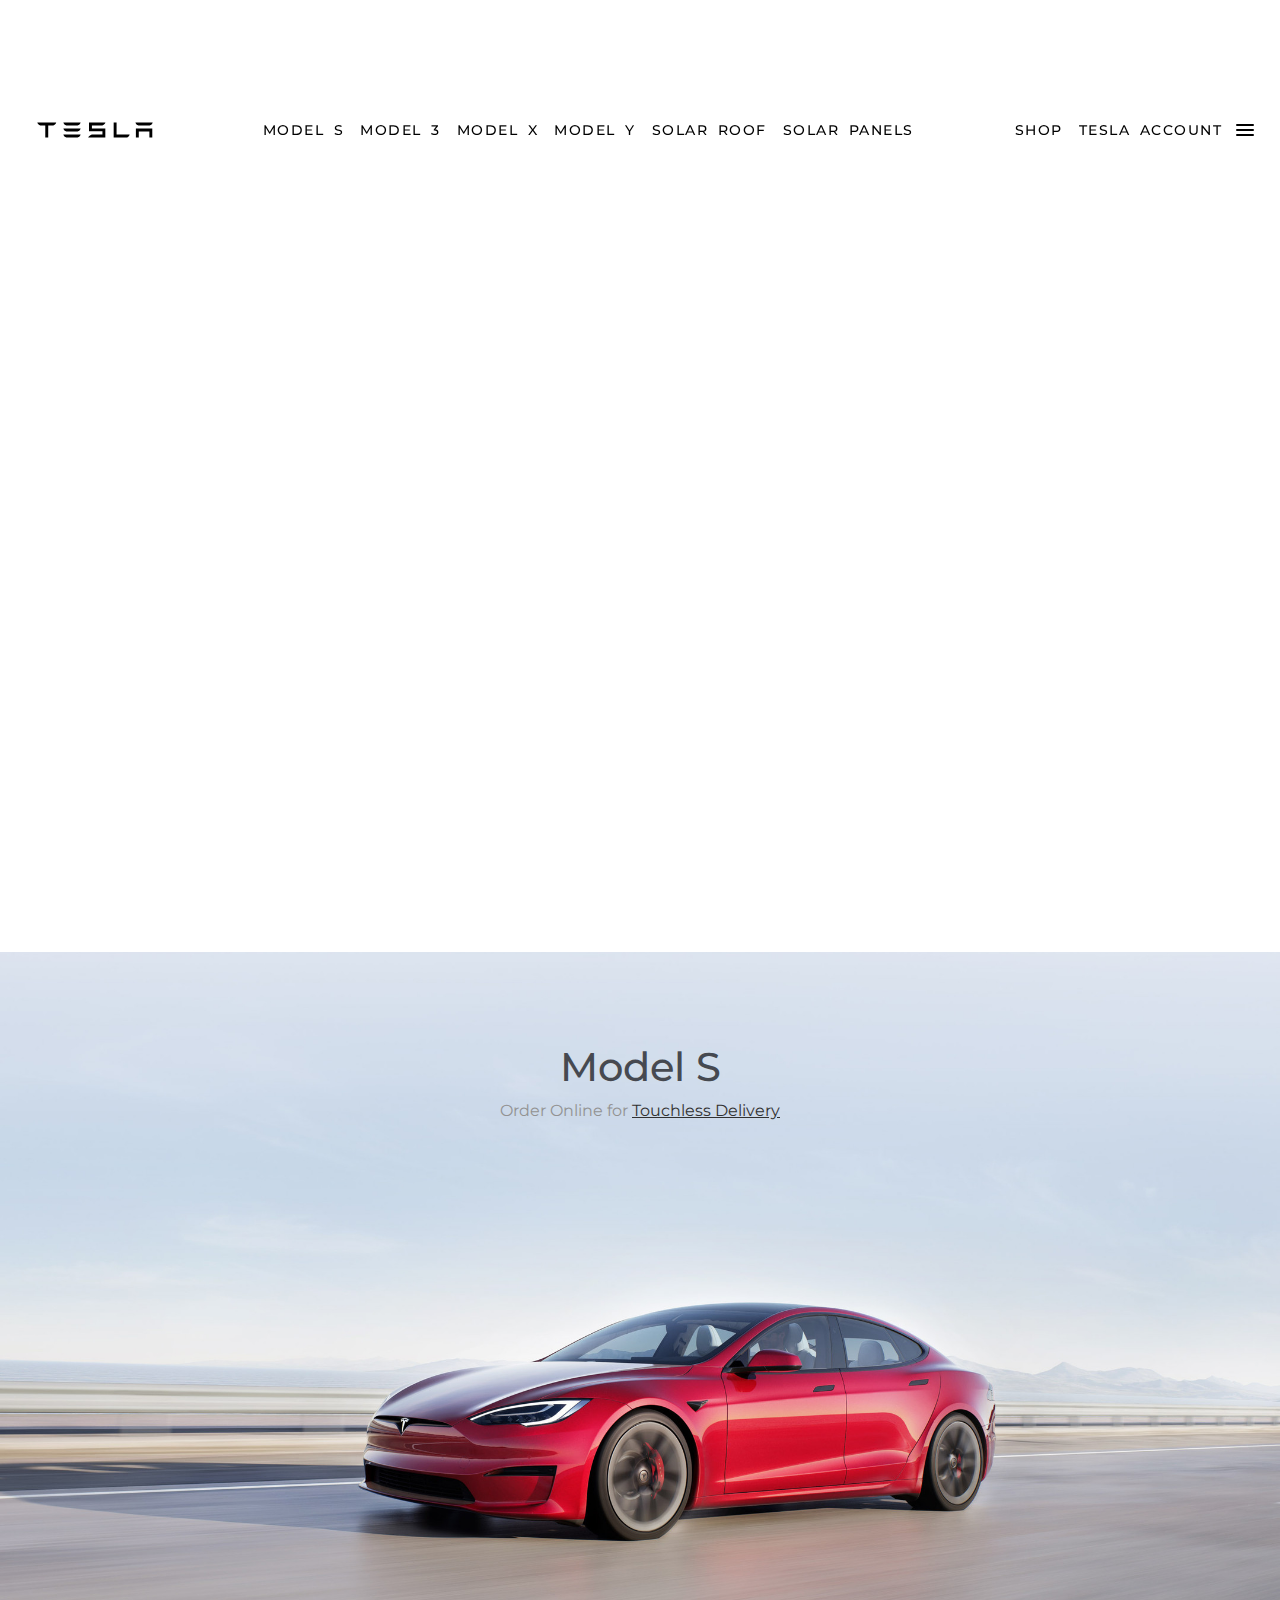
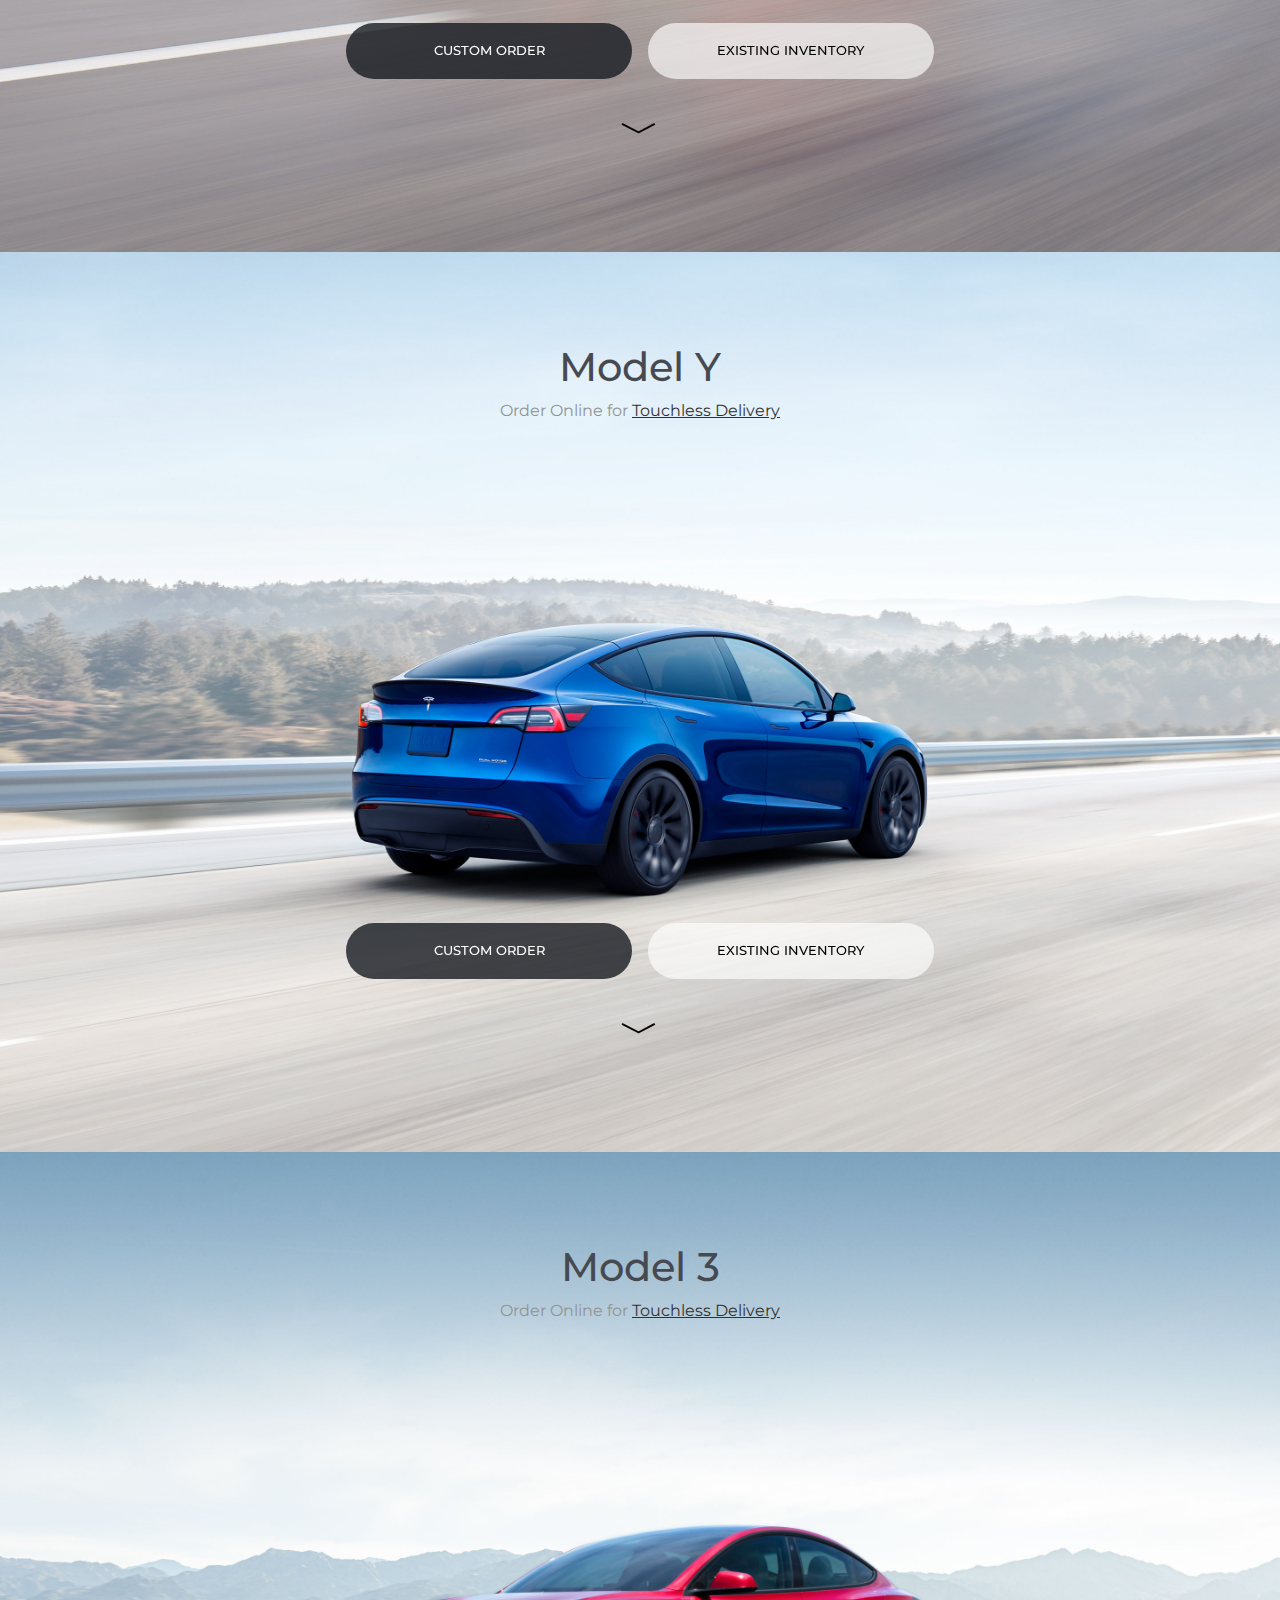
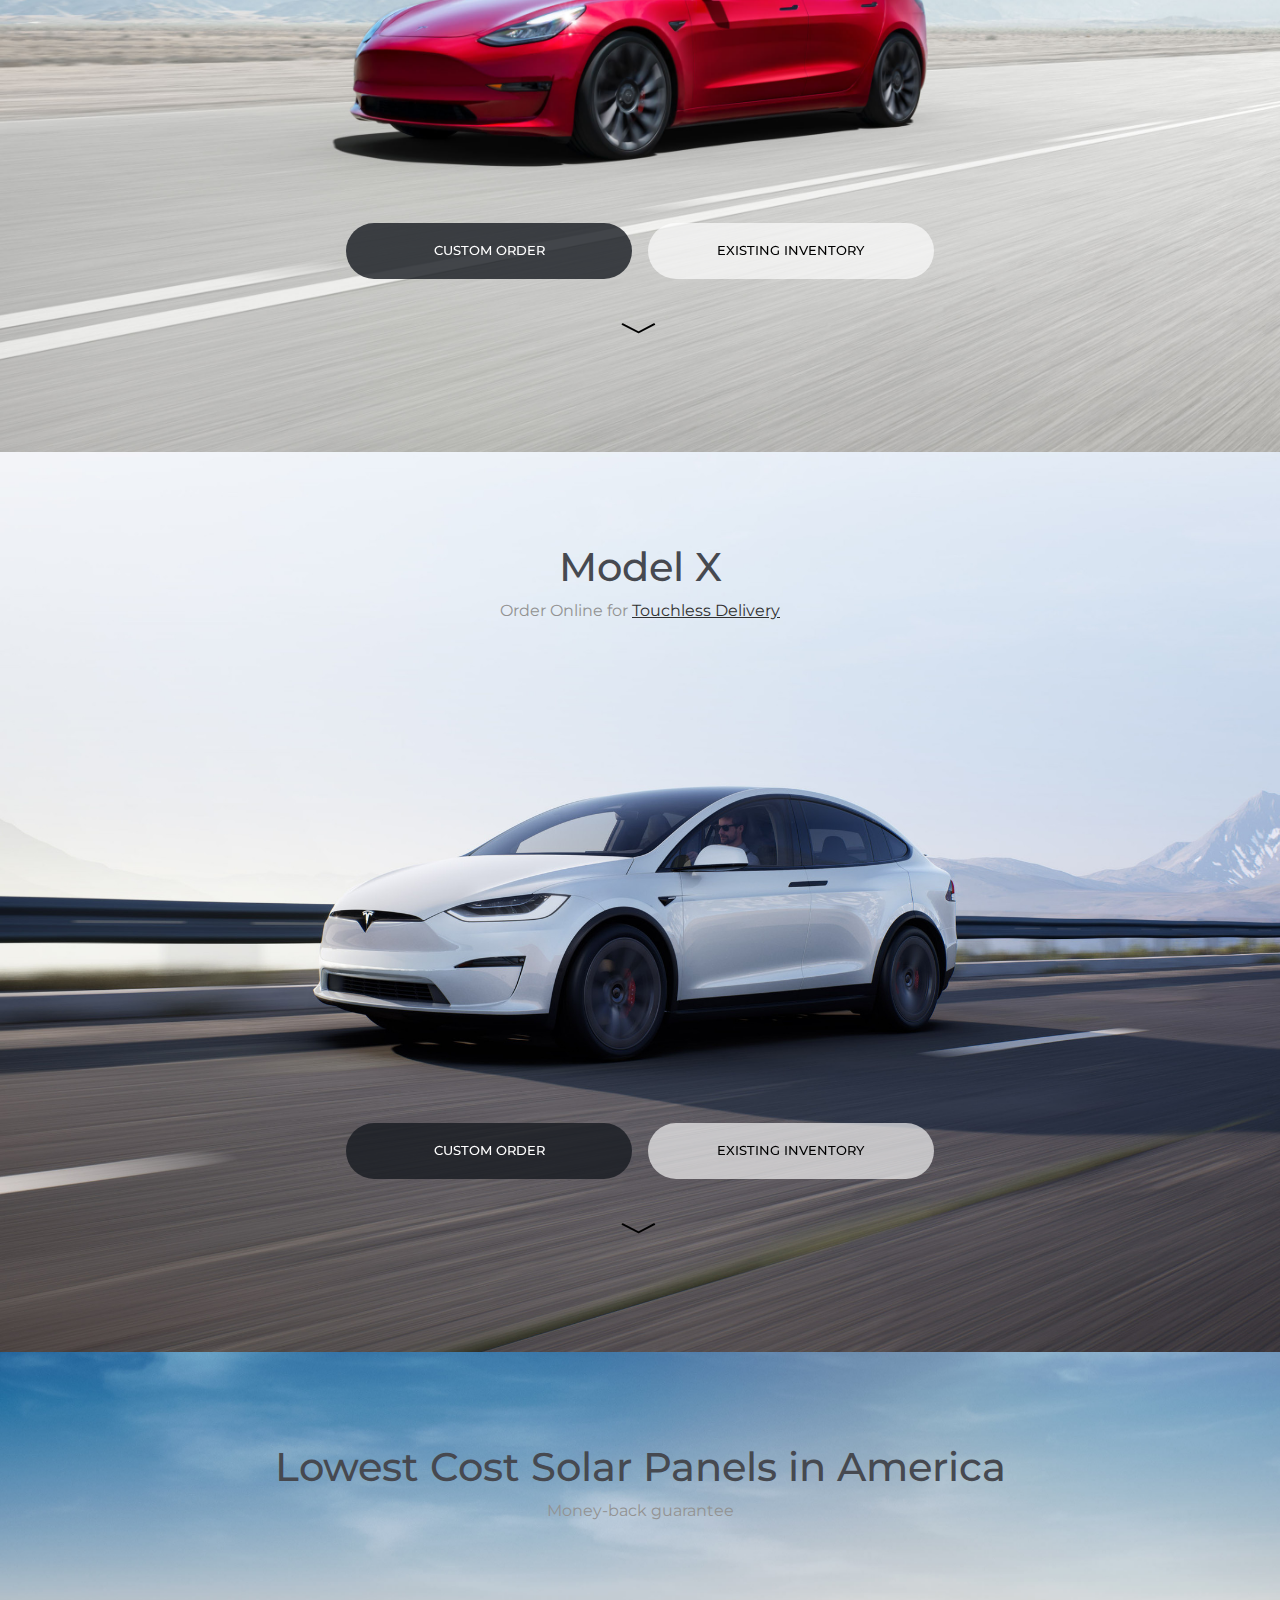
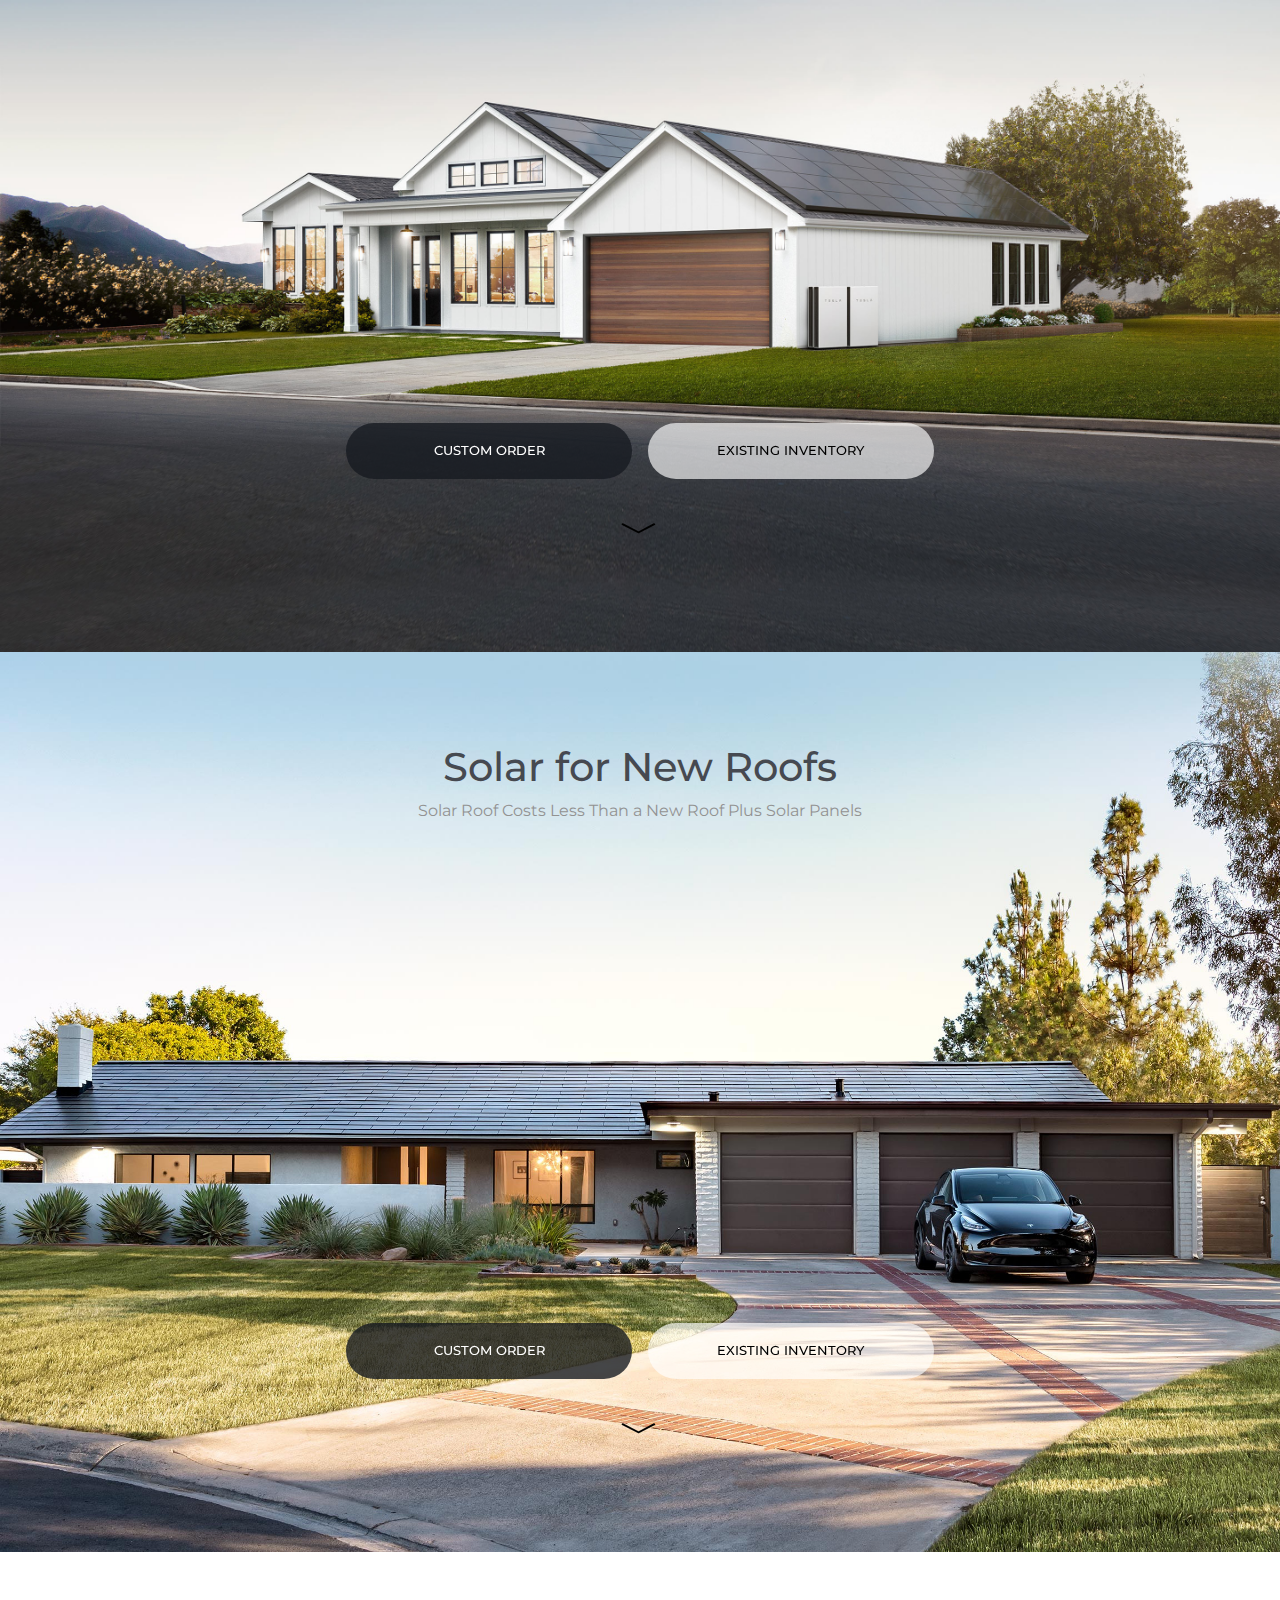
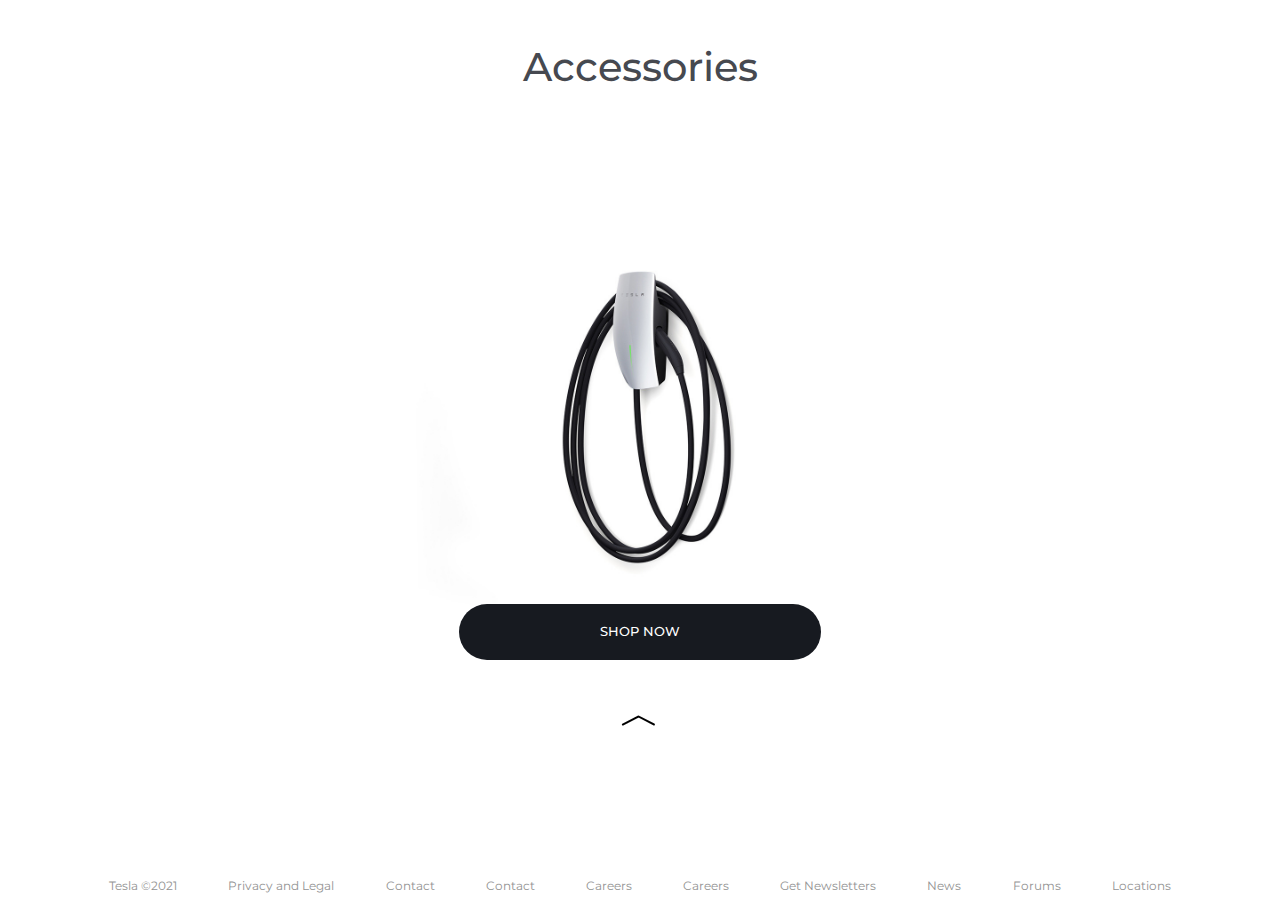
<file: index.html>
<!DOCTYPE html>
<html lang="en">
<head>
    <meta charset="UTF-8">
    <meta http-equiv="X-UA-Compatible" content="IE=edge">
    <meta name="viewport" content="width=device-width, initial-scale=1.0">
    <title>Electrical Cars, Solar and Clean Energy | Tesla</title>
    <link rel="icon" href="assests/icons/tesla-motors-1.svg">
    <link rel="stylesheet" href="style.css">
    <link rel="preconnect" href="https://fonts.gstatic.com">
    <link rel="preconnect" href="https://fonts.gstatic.com">
    <link href="https://fonts.googleapis.com/css2?family=Montserrat:wght@100;400;500;600;800&display=swap" rel="stylesheet">    
    <script src="app2.js"></script>
</head>
<body>
    <div class="wrapper">
        <nav class="nav-container">
            <svg xmlns="http://www.w3.org/2000/svg" height="100" width="150" viewBox="-41.8008 -9.08425 362.2736 54.5055"><path d="M238.077 14.382v21.912h7.027V21.705h25.575v14.589h7.022V14.42l-39.624-.038m6.244-7.088h27.02c3.753-.746 6.544-4.058 7.331-7.262h-41.681c.779 3.205 3.611 6.516 7.33 7.262m-27.526 29.014c3.543-1.502 5.449-4.1 6.179-7.14h-31.517l.02-29.118-7.065.02v36.238h32.383M131.874 7.196h24.954c3.762-1.093 6.921-3.959 7.691-7.136h-39.64v21.415h32.444v7.515l-25.449.02c-3.988 1.112-7.37 3.79-9.057 7.327l2.062-.038h39.415V14.355h-32.42V7.196m-61.603.069h27.011c3.758-.749 6.551-4.058 7.334-7.265H62.937c.778 3.207 3.612 6.516 7.334 7.265m0 14.322h27.011c3.758-.741 6.551-4.053 7.334-7.262H62.937c.778 3.21 3.612 6.521 7.334 7.262m0 14.717h27.011c3.758-.747 6.551-4.058 7.334-7.263H62.937c.778 3.206 3.612 6.516 7.334 7.263M0 .088c.812 3.167 3.554 6.404 7.316 7.215h11.37l.58.229v28.691h7.1V7.532l.645-.229h11.38c3.804-.98 6.487-4.048 7.285-7.215v-.07H0v.07"/></svg>
            <ol class="nav-menu-middle">
                <li class="nav-menu-list-items">MODEL S</li><br>
                <li class="nav-menu-list-items">MODEL 3</li><br>
                <li class="nav-menu-list-items">MODEL X</li><br>
                <li class="nav-menu-list-items">MODEL Y</li><br>
                <li class="nav-menu-list-items">SOLAR ROOF</li><br>
                <li class="nav-menu-list-items">SOLAR PANELS</li><br>
            </ol>
            <ol class="nav-menu-right">
                <li class="nav-menu-list-items">SHOP</li><br>
                <li class="nav-menu-list-items">TESLA ACCOUNT</li><br>
            </ol>
            <div class="menu-btn">
                <div class="burger-btn" id="ham-btn" onclick="clicked()"></div>
            </div>
            
            
            
        </nav>



        <div class="nav-container-secondary">
            <ol class="nav-menu-secondary">
                <!-- <li class="nav-menu-list-items-secondary" id="empty"></li> -->
                <li class="nav-menu-list-items-secondary">EXISTING INVENTORY</li><br>
                <li class="nav-menu-list-items-secondary">USED INVENTORY</li><br>
                <li class="nav-menu-list-items-secondary">TRADE-IN</li><br>
                <li class="nav-menu-list-items-secondary">CYBERTRUCK</li><br>
                <li class="nav-menu-list-items-secondary">ROADSTER</li><br>
                <li class="nav-menu-list-items-secondary">SEMI</li><br>
                <li class="nav-menu-list-items-secondary">CHARGING</li><br>
                <li class="nav-menu-list-items-secondary">POWERWALL</li><br>
                <li class="nav-menu-list-items-secondary">COMMERCIAL SOLAR</li><br>
                <li class="nav-menu-list-items-secondary">TEST DRIVE</li><br>
                <li class="nav-menu-list-items-secondary">FIND US</li><br>
                <li class="nav-menu-list-items-secondary">SUPPORT</li><br>
                <li class="nav-menu-list-items-secondary">INDIA</li><br>
            </ol>
        
        </div>
    
    
    
    
    
    <div class="section" id="section1">
         
        <div class="section-details">
        <div class="headings">
            <h3 class="header" id="header2">Model S</h3>
            <p class="sub-header" id="subheader2">Order Online for <a> Touchless Delivery </a></p>
        </div>
            <div class="bottom-container" id="bottom-container2">
                <div class='button-box'>
                <button class="button" id="button1">
                    CUSTOM ORDER
                </button><button class="button" id="button2">
                    EXISTING INVENTORY
                </button>
                
            </div>
            
            </div>
            <div class="arrow" id="arrow-section2"onclick="scrollto1()"><p>&#xfe40;</p></div>
    </div>

        </div>


    
    <div class="section" id="section2">

        <div class="section-details">
        <div class="headings">
            <h3 class="header" id="header2">Model Y</h3>
            <p class="sub-header" id="subheader2">Order Online for <a> Touchless Delivery </a></p>
        </div>
        <div class="bottom-container" id="bottom-container2">
            <div class='button-box'>
            <button class="button" id="button1">
                CUSTOM ORDER
            </button><button class="button" id="button2">
                EXISTING INVENTORY
            </button>
            
        </div>
        
        </div>
        <div class="arrow" id="arrow-section2"onclick="scrollto2()"><p>&#xfe40;</p></div>
            

        </div>


    </div>
    <div class="section" id="section3">

        <div class="section-details">

        <div class="headings">
            <h3 class="header" id="header2">Model 3</h3>
            <p class="sub-header" id="subheader2">Order Online for <a> Touchless Delivery </a></p>
        </div>
        <div class="bottom-container" id="bottom-container2">
            <div class='button-box'>
            <button class="button" id="button1">
                CUSTOM ORDER
            </button><button class="button" id="button2">
                EXISTING INVENTORY
            </button>
            
        </div>
        
        </div>
        <div class="arrow" id="arrow-section2" onclick="scrollto3()"><p>&#xfe40;</p></div>
            </div>

    </div>
    <div class="section" id="section4">

        <div class="section-details">

        <div class="headings">
            <h3 class="header" id="header2">Model X</h3>
            <p class="sub-header" id="subheader2">Order Online for <a> Touchless Delivery </a></p>
        </div>
        <div class="bottom-container" id="bottom-container2">
            <div class='button-box'>
            <button class="button" id="button1">
                CUSTOM ORDER
            </button><button class="button" id="button2">
                EXISTING INVENTORY
            </button>
            
        </div>
        
        </div>
        <div class="arrow" id="arrow-section2" onclick="scrollto4()"><p>&#xfe40;</p></div>
            </div>

    </div>
    <div class="section" id="section5">

        <div class="section-details">

        <div class="headings">
            <h3 class="header" id="header2">Lowest Cost Solar Panels in America</h3>
            <p class="sub-header" id="subheader2">Money-back guarantee</p>
        </div>
        <div class="bottom-container" id="bottom-container2">
            <div class='button-box'>
            <button class="button" id="button1">
                CUSTOM ORDER
            </button><button class="button" id="button2">
                EXISTING INVENTORY
            </button>
            
        </div>
        
        </div>
        <div class="arrow" id="arrow-section2" onclick="scrollto5()"><p>&#xfe40;</p></div>


            </div>


    </div>
    <div class="section" id="section6">

        <div class="section-details">

        <div class="headings">
            <h3 class="header" id="header2">Solar for New Roofs</h3>
            <p class="sub-header" id="subheader2">Solar Roof Costs Less Than a New Roof Plus Solar Panels</p>
        </div>
        <div class="bottom-container" id="bottom-container2">
            <div class='button-box'>
            <button class="button" id="button1">
                CUSTOM ORDER
            </button><button class="button" id="button2">
                EXISTING INVENTORY
            </button>
            
        </div>
        
        </div>
        <div class="arrow" id="arrow-section2"onclick="scrollto6()"><p>&#xfe40;</p></div>


</div>


    </div>
    <div class="section" id="section7">


        <div class="section-details">

        <div class="headings">
            <h3 class="header" id="header2">Accessories</h3>
            <p class="sub-header" id="subheader2"></p>
        </div>
        <div class="bottom-container" id="bottom-container2">
            <div class='button-box'>
            <button class="button" id="button7">
                SHOP NOW
            </button>
            
        </div>
        
        </div>
        <div class="arrow" id="arrow-section2" onclick="scrollto7()"><p>&#xfe3f; </p></div>




    </div>
    


</div>
<footer>
    <ol>
        <li>Tesla &copy;2021</li>
        <li>Privacy and Legal</li>
        <li>Contact</li>
        <li>Contact</li>
        <li>Careers</li>
        <li> Careers</li>
        <li>Get Newsletters</li>
        <li>News</li>
        <li>Forums</li>
        <li>Locations</li>
    </ol>
</footer>



</div>
</body>
</html>
</file>
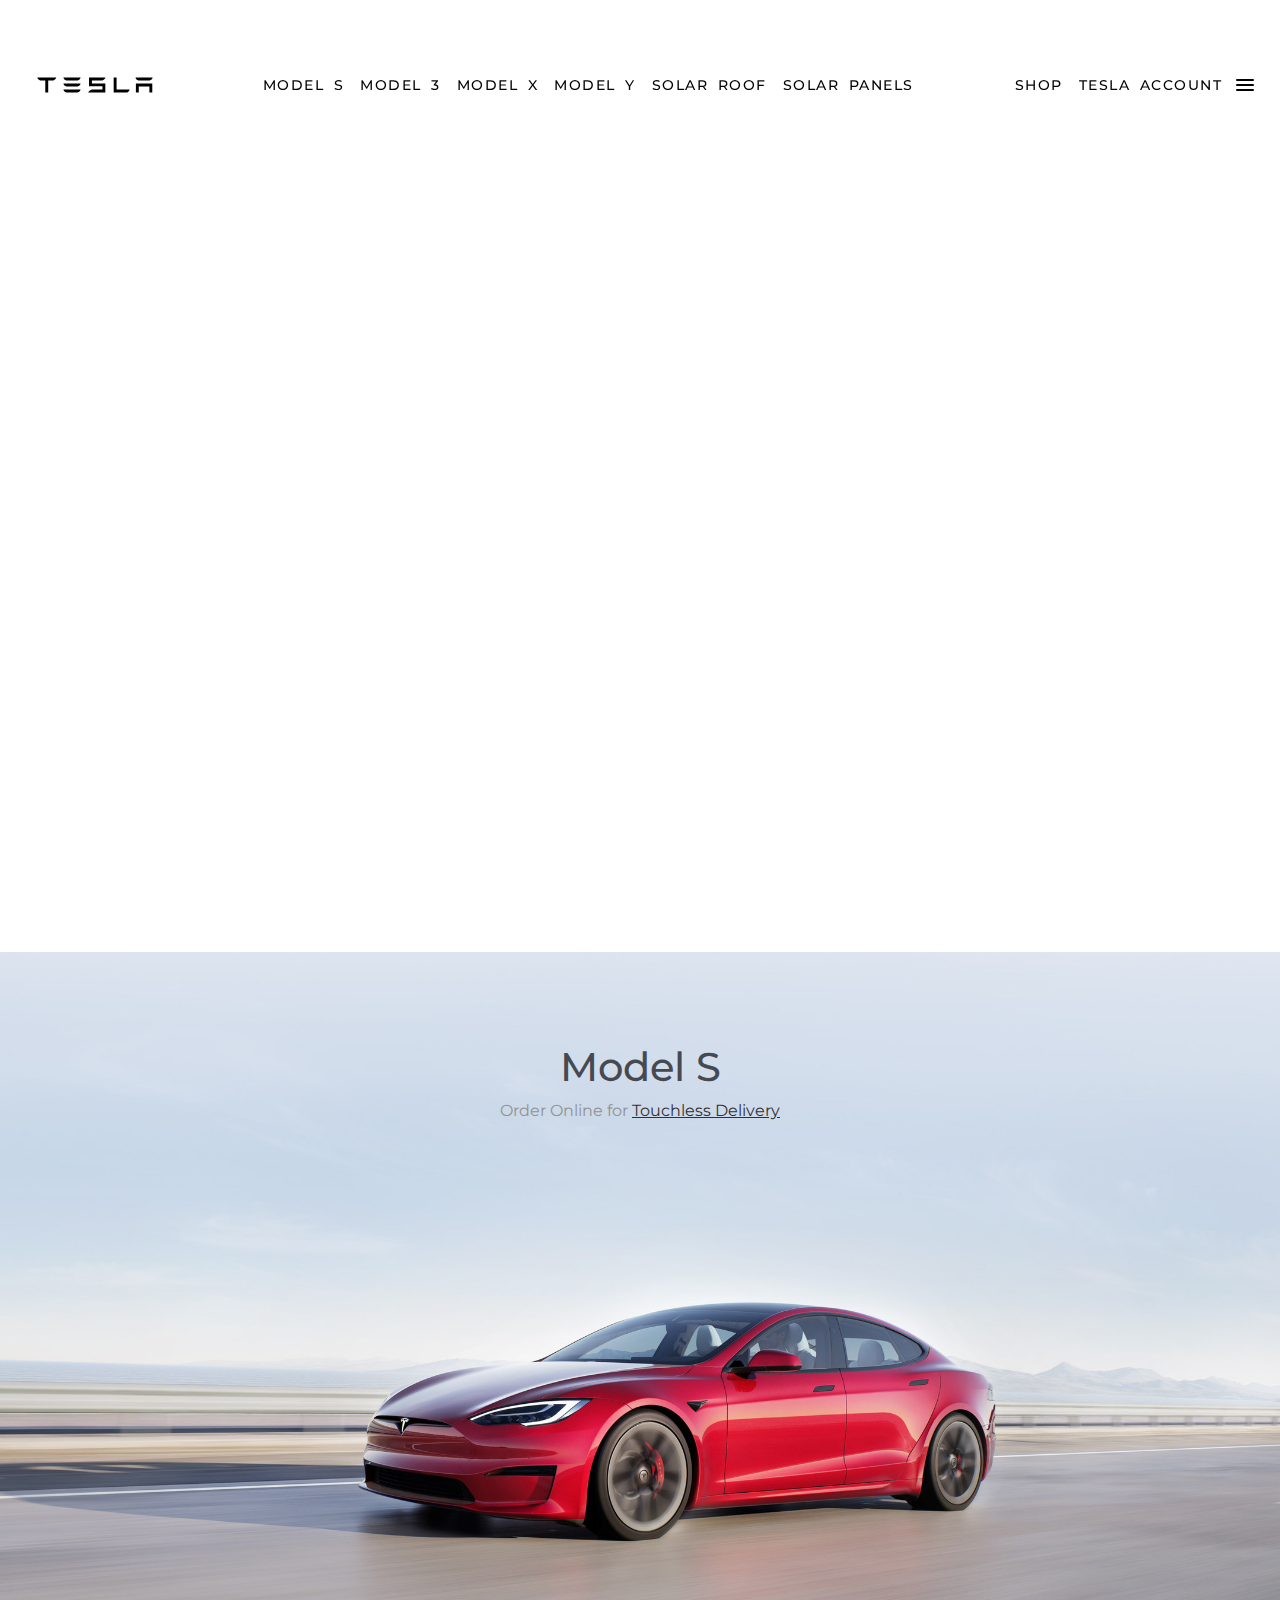
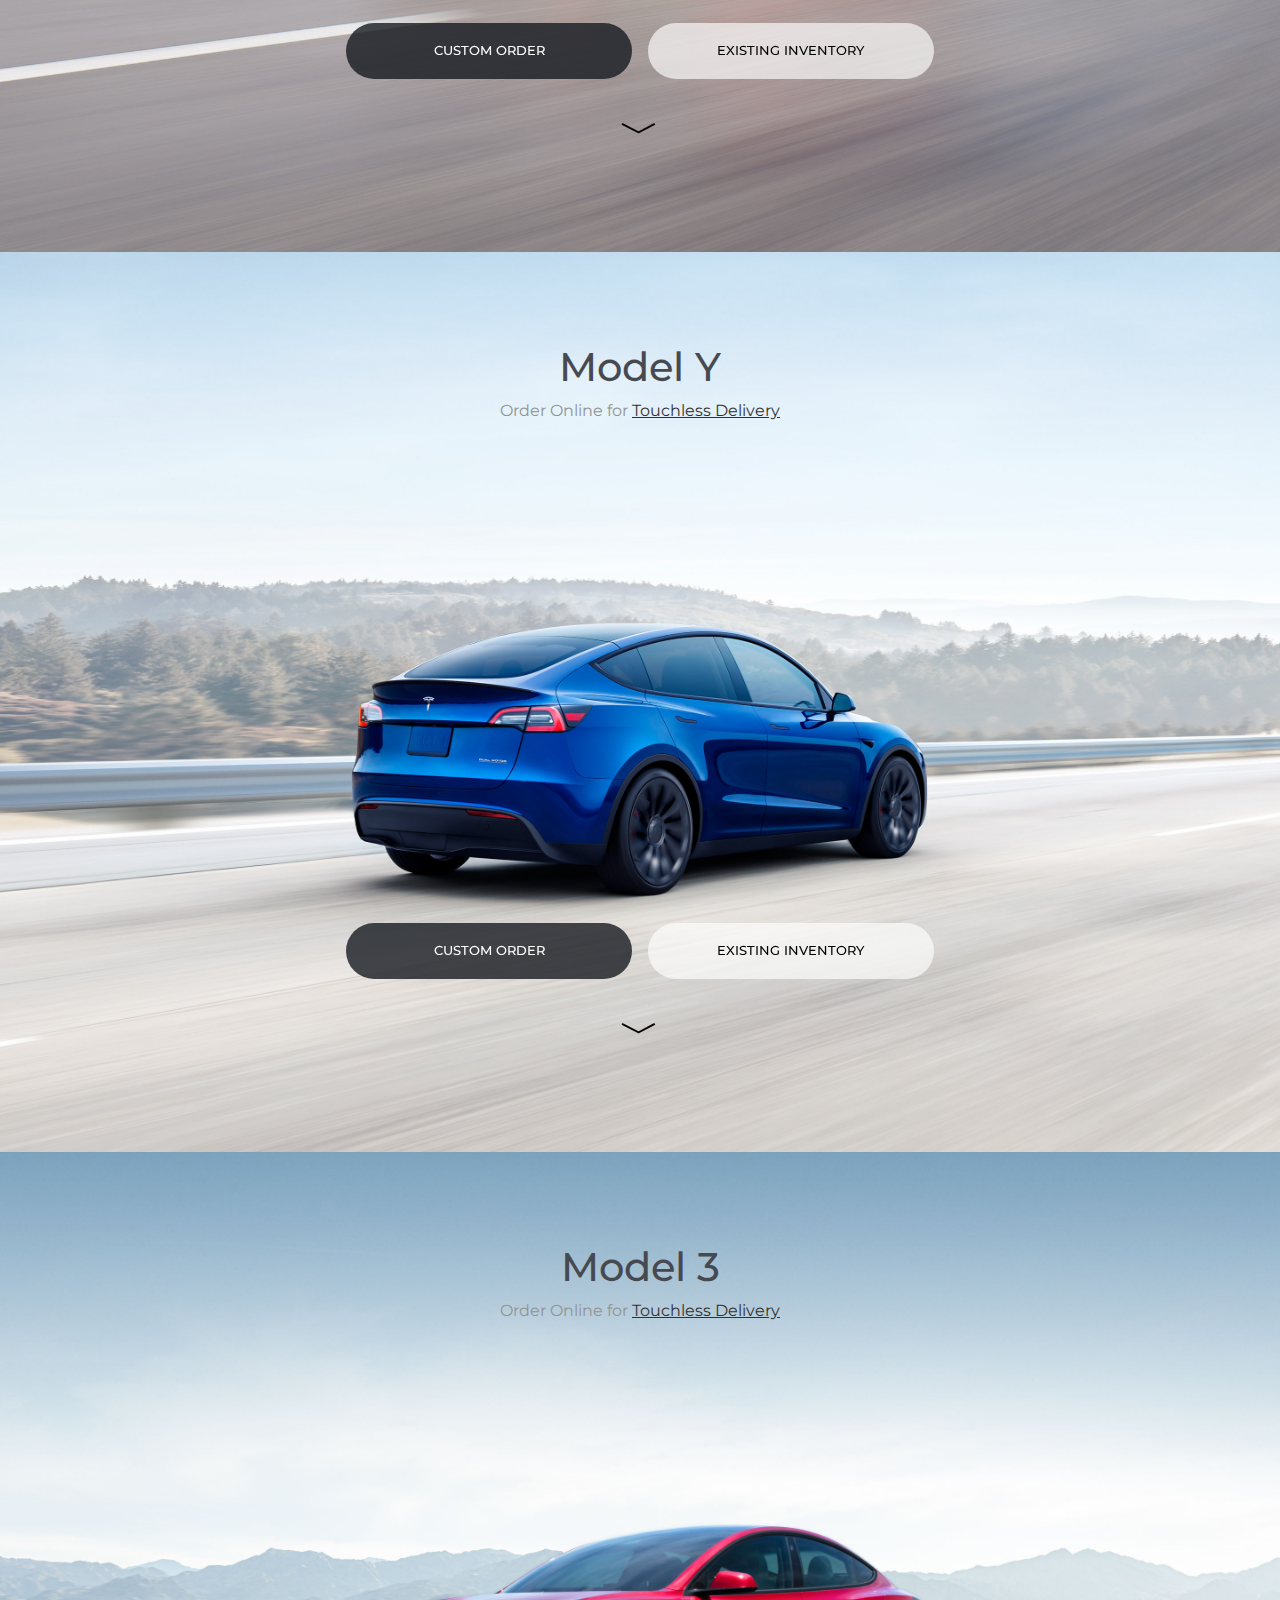
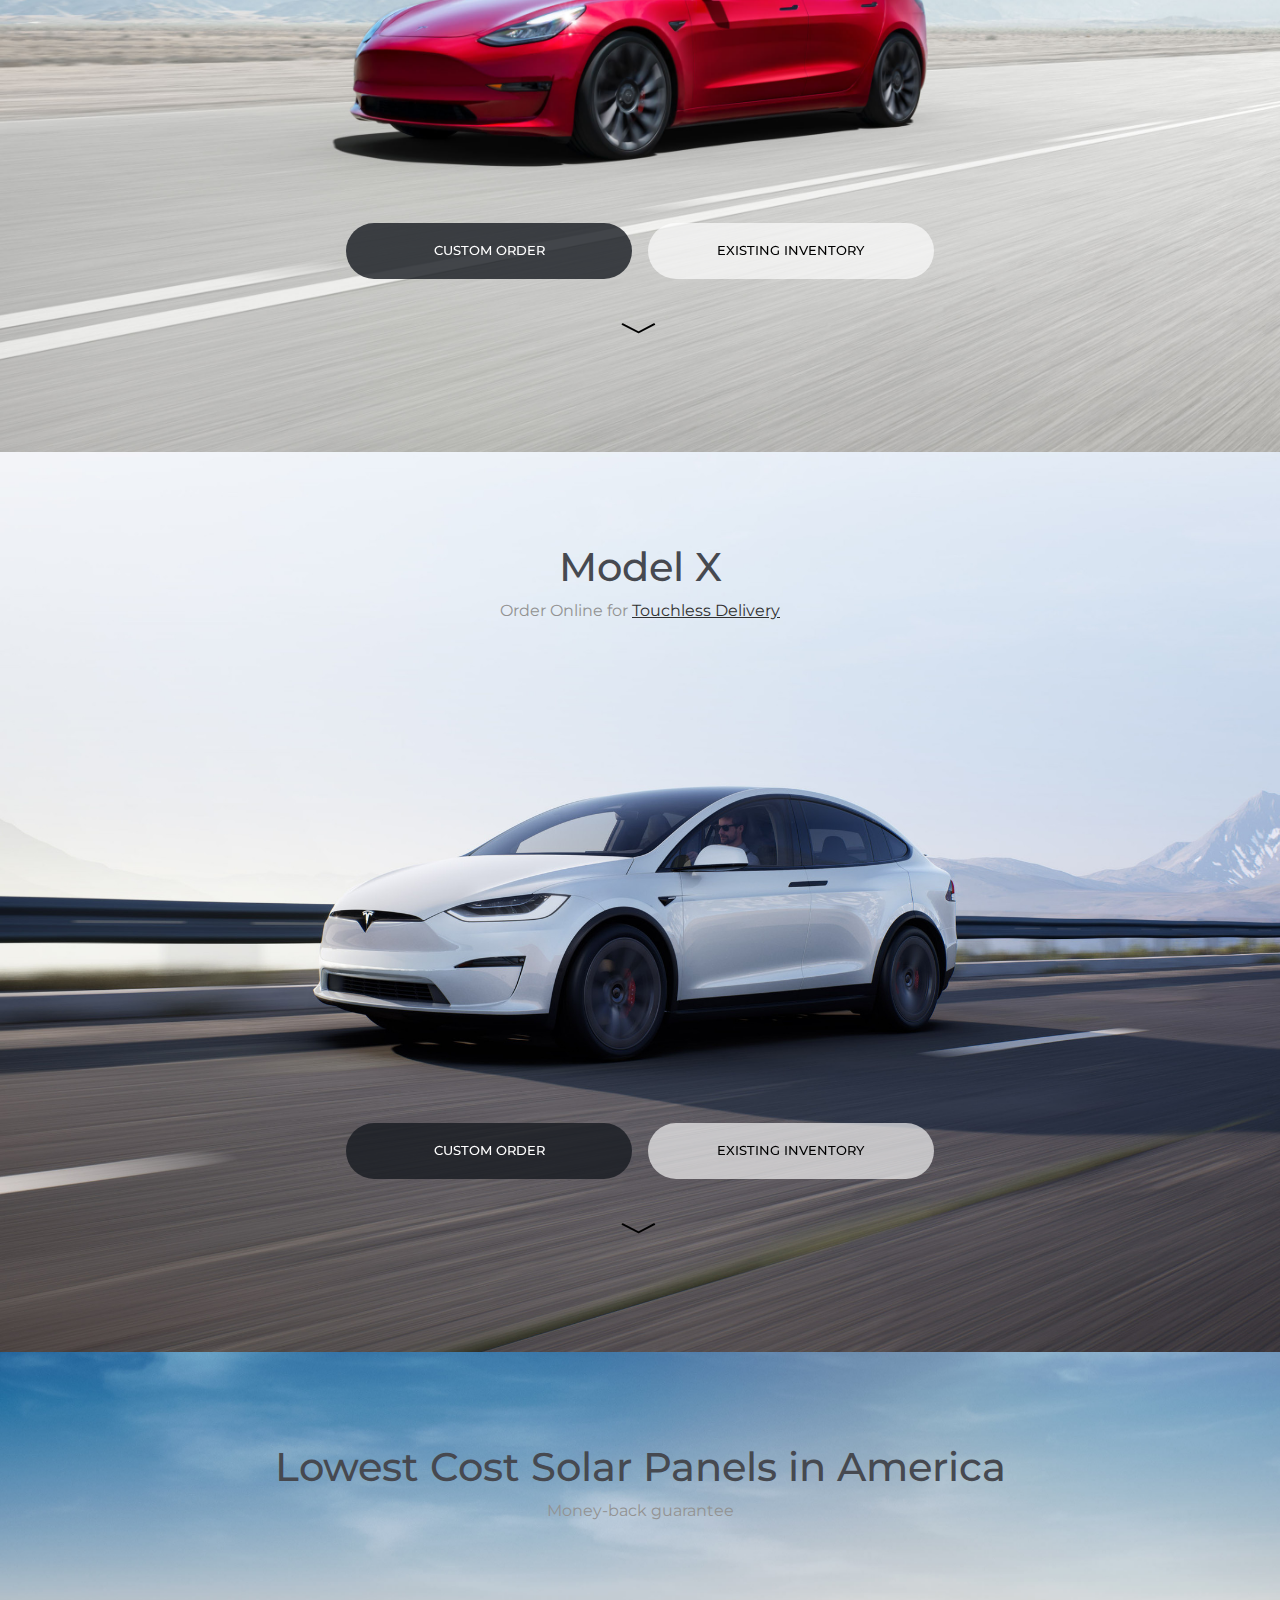
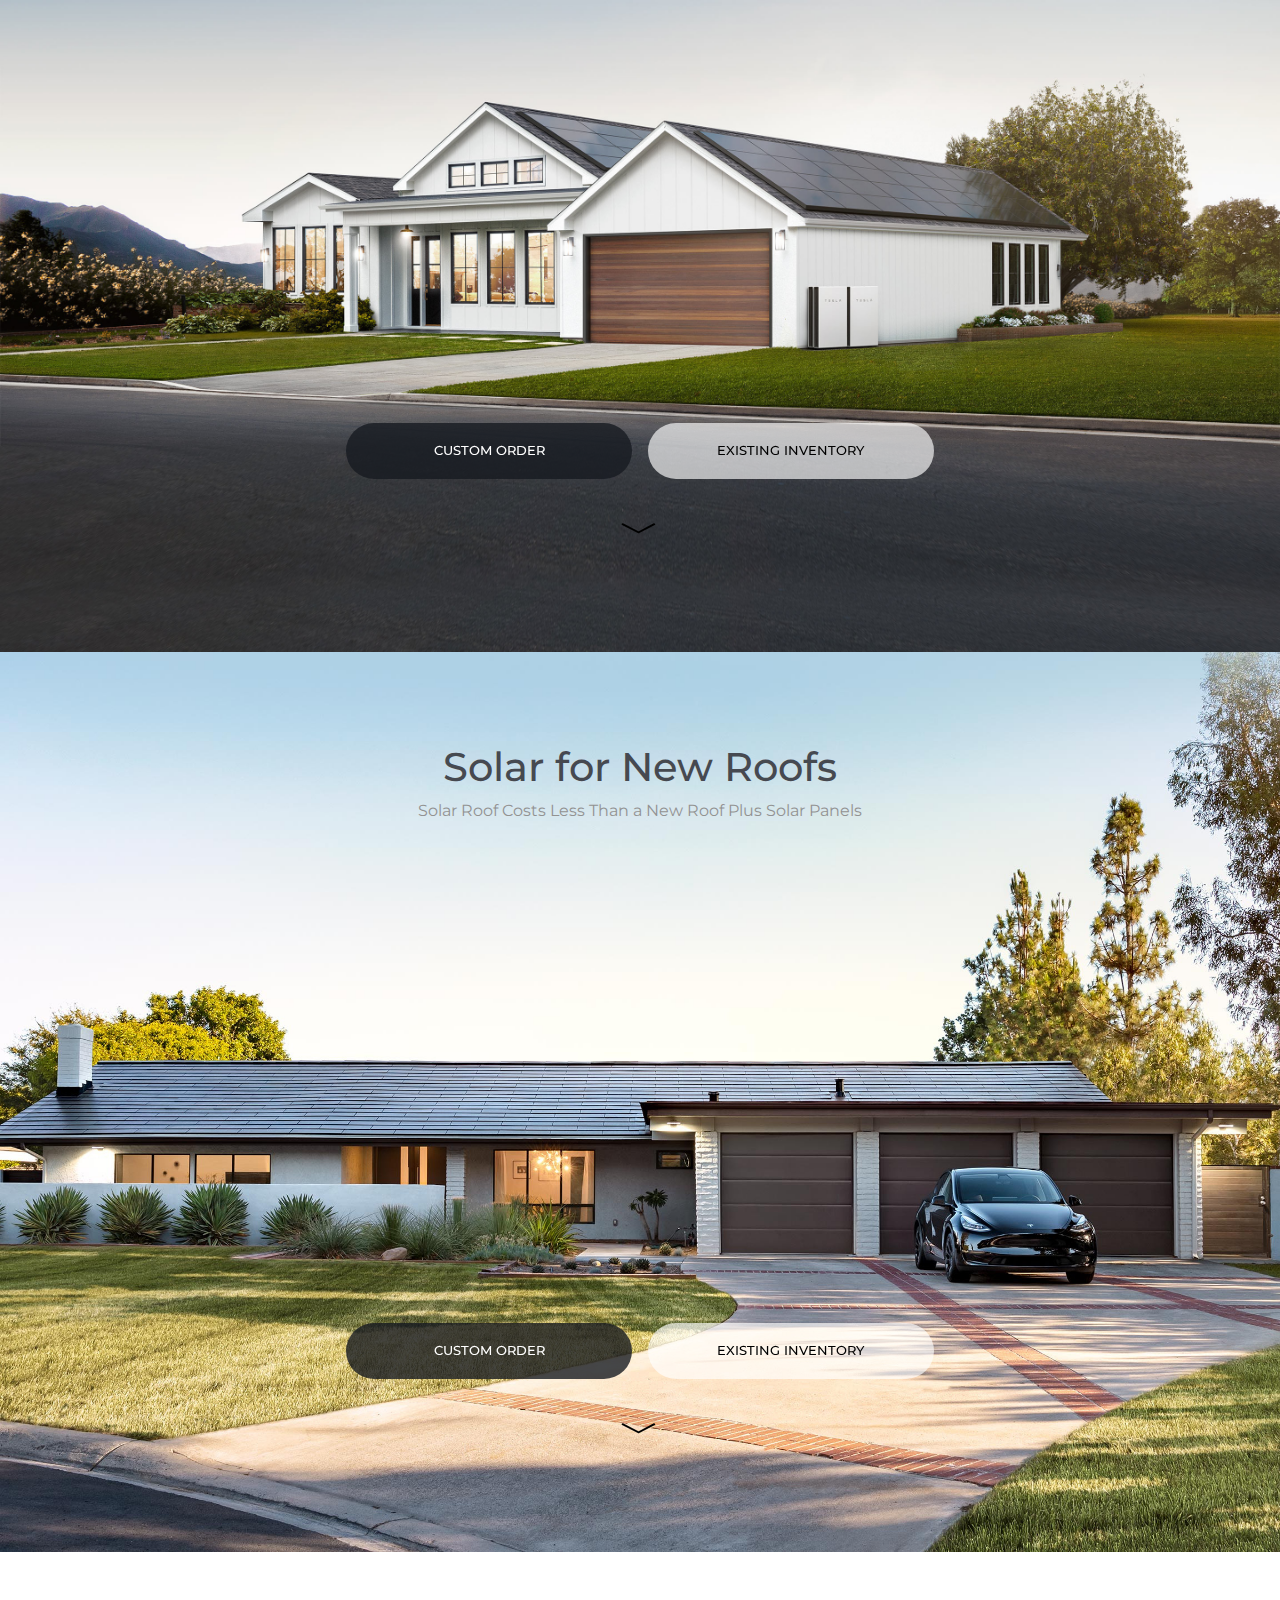
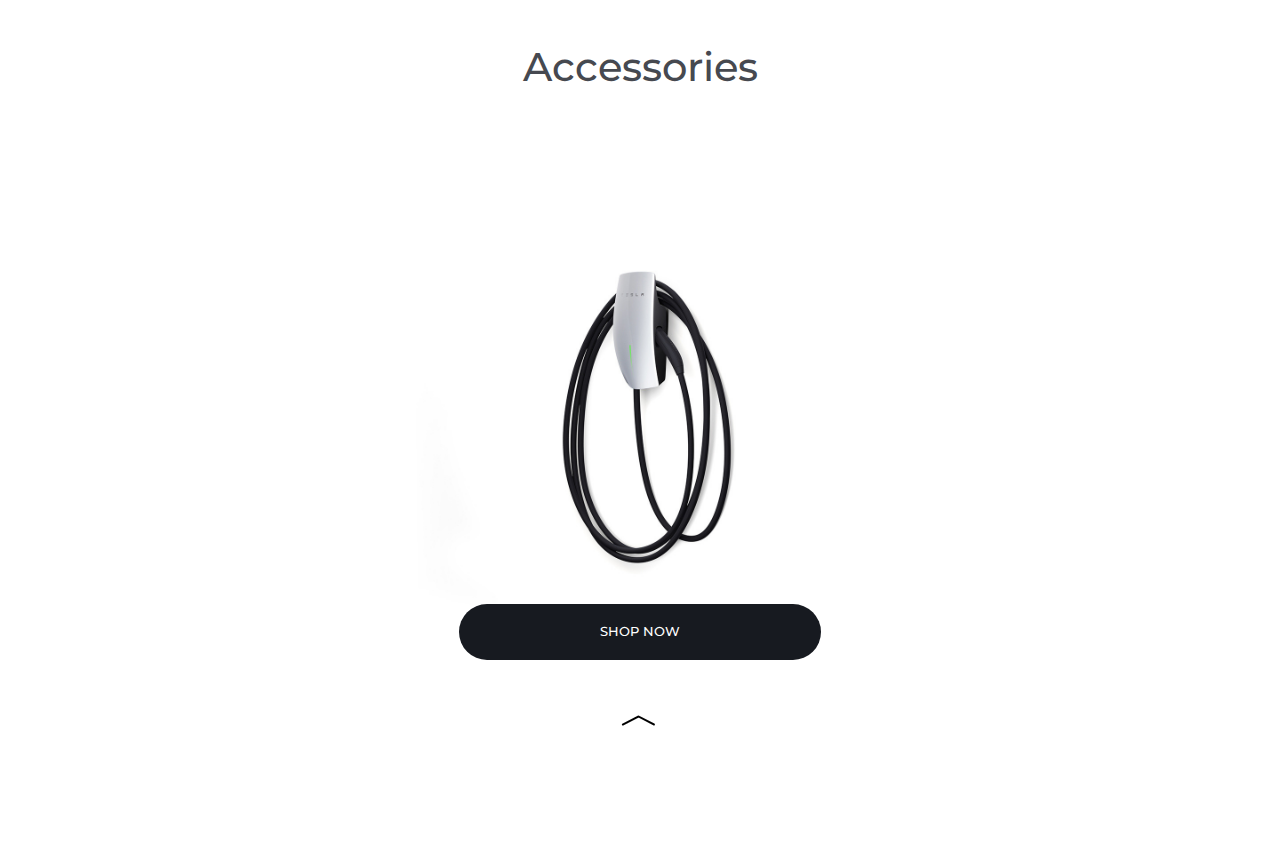
<file: index2.html>
<!DOCTYPE html>
<html lang="en">
<head>
    <meta charset="UTF-8">
    <meta http-equiv="X-UA-Compatible" content="IE=edge">
    <meta name="viewport" content="width=device-width, initial-scale=1.0">
    <title>Electrical Cars, Solar and Clean Energy | Tesla</title>
    <link rel="icon" href="assests/icons/tesla-motors-1.svg">
    <link rel="stylesheet" href="style2.css">
    <link rel="preconnect" href="https://fonts.gstatic.com">
    <link rel="preconnect" href="https://fonts.gstatic.com">
    <link href="https://fonts.googleapis.com/css2?family=Montserrat:wght@100;400;500;600;800&display=swap" rel="stylesheet">    
    <script src="app2.js"></script>
</head>
<body>
    <div class="wrapper">
        <nav class="nav-container">
            <svg xmlns="http://www.w3.org/2000/svg" height="100" width="150" viewBox="-41.8008 -9.08425 362.2736 54.5055"><path d="M238.077 14.382v21.912h7.027V21.705h25.575v14.589h7.022V14.42l-39.624-.038m6.244-7.088h27.02c3.753-.746 6.544-4.058 7.331-7.262h-41.681c.779 3.205 3.611 6.516 7.33 7.262m-27.526 29.014c3.543-1.502 5.449-4.1 6.179-7.14h-31.517l.02-29.118-7.065.02v36.238h32.383M131.874 7.196h24.954c3.762-1.093 6.921-3.959 7.691-7.136h-39.64v21.415h32.444v7.515l-25.449.02c-3.988 1.112-7.37 3.79-9.057 7.327l2.062-.038h39.415V14.355h-32.42V7.196m-61.603.069h27.011c3.758-.749 6.551-4.058 7.334-7.265H62.937c.778 3.207 3.612 6.516 7.334 7.265m0 14.322h27.011c3.758-.741 6.551-4.053 7.334-7.262H62.937c.778 3.21 3.612 6.521 7.334 7.262m0 14.717h27.011c3.758-.747 6.551-4.058 7.334-7.263H62.937c.778 3.206 3.612 6.516 7.334 7.263M0 .088c.812 3.167 3.554 6.404 7.316 7.215h11.37l.58.229v28.691h7.1V7.532l.645-.229h11.38c3.804-.98 6.487-4.048 7.285-7.215v-.07H0v.07"/></svg>
            <ol class="nav-menu-middle">
                <li class="nav-menu-list-items">MODEL S</li><br>
                <li class="nav-menu-list-items">MODEL 3</li><br>
                <li class="nav-menu-list-items">MODEL X</li><br>
                <li class="nav-menu-list-items">MODEL Y</li><br>
                <li class="nav-menu-list-items">SOLAR ROOF</li><br>
                <li class="nav-menu-list-items">SOLAR PANELS</li><br>
            </ol>
            <ol class="nav-menu-right">
                <li class="nav-menu-list-items">SHOP</li><br>
                <li class="nav-menu-list-items">TESLA ACCOUNT</li><br>
            </ol>
            <div class="menu-btn">
                <div class="burger-btn" id="ham-btn" onclick="clicked()"></div>
            </div>
            
            
            
        </nav>



        <div class="nav-container-secondary">
            <ol class="nav-menu-secondary">
                <!-- <li class="nav-menu-list-items-secondary" id="empty"></li> -->
                <li class="nav-menu-list-items-secondary">EXISTING INVENTORY</li><br>
                <li class="nav-menu-list-items-secondary">USED INVENTORY</li><br>
                <li class="nav-menu-list-items-secondary">TRADE-IN</li><br>
                <li class="nav-menu-list-items-secondary">CYBERTRUCK</li><br>
                <li class="nav-menu-list-items-secondary">ROADSTER</li><br>
                <li class="nav-menu-list-items-secondary">SEMI</li><br>
                <li class="nav-menu-list-items-secondary">CHARGING</li><br>
                <li class="nav-menu-list-items-secondary">POWERWALL</li><br>
                <li class="nav-menu-list-items-secondary">COMMERCIAL SOLAR</li><br>
                <li class="nav-menu-list-items-secondary">TEST DRIVE</li><br>
                <li class="nav-menu-list-items-secondary">FIND US</li><br>
                <li class="nav-menu-list-items-secondary">SUPPORT</li><br>
                <li class="nav-menu-list-items-secondary">INDIA</li><br>
            </ol>
        
        </div>
    
    
    
    
    
    <div class="section" id="section1">
         
        <div class="section-details">
        <div class="headings">
            <h3 class="header" id="header2">Model S</h3>
            <p class="sub-header" id="subheader2">Order Online for <a> Touchless Delivery </a></p>
        </div>
            <div class="bottom-container" id="bottom-container2">
                <div class='button-box'>
                <button class="button" id="button1">
                    CUSTOM ORDER
                </button><button class="button" id="button2">
                    EXISTING INVENTORY
                </button>
                
            </div>
            
            </div>
            <div class="arrow" id="arrow-section2"><p>&#xfe40;</p></div>
    </div>

        </div>


    
    <div class="section" id="section2">

        <div class="section-details">
        <div class="headings">
            <h3 class="header" id="header2">Model Y</h3>
            <p class="sub-header" id="subheader2">Order Online for <a> Touchless Delivery </a></p>
        </div>
        <div class="bottom-container" id="bottom-container2">
            <div class='button-box'>
            <button class="button" id="button1">
                CUSTOM ORDER
            </button><button class="button" id="button2">
                EXISTING INVENTORY
            </button>
            
        </div>
        
        </div>
        <div class="arrow" id="arrow-section2"><p>&#xfe40;</p></div>
            

        </div>


    </div>
    <div class="section" id="section3">

        <div class="section-details">

        <div class="headings">
            <h3 class="header" id="header2">Model 3</h3>
            <p class="sub-header" id="subheader2">Order Online for <a> Touchless Delivery </a></p>
        </div>
        <div class="bottom-container" id="bottom-container2">
            <div class='button-box'>
            <button class="button" id="button1">
                CUSTOM ORDER
            </button><button class="button" id="button2">
                EXISTING INVENTORY
            </button>
            
        </div>
        
        </div>
        <div class="arrow" id="arrow-section2"><p>&#xfe40;</p></div>
            </div>

    </div>
    <div class="section" id="section4">

        <div class="section-details">

        <div class="headings">
            <h3 class="header" id="header2">Model X</h3>
            <p class="sub-header" id="subheader2">Order Online for <a> Touchless Delivery </a></p>
        </div>
        <div class="bottom-container" id="bottom-container2">
            <div class='button-box'>
            <button class="button" id="button1">
                CUSTOM ORDER
            </button><button class="button" id="button2">
                EXISTING INVENTORY
            </button>
            
        </div>
        
        </div>
        <div class="arrow" id="arrow-section2"><p>&#xfe40;</p></div>
            </div>

    </div>
    <div class="section" id="section5">

        <div class="section-details">

        <div class="headings">
            <h3 class="header" id="header2">Lowest Cost Solar Panels in America</h3>
            <p class="sub-header" id="subheader2">Money-back guarantee</p>
        </div>
        <div class="bottom-container" id="bottom-container2">
            <div class='button-box'>
            <button class="button" id="button1">
                CUSTOM ORDER
            </button><button class="button" id="button2">
                EXISTING INVENTORY
            </button>
            
        </div>
        
        </div>
        <div class="arrow" id="arrow-section2"><p>&#xfe40;</p></div>


            </div>


    </div>
    <div class="section" id="section6">

        <div class="section-details">

        <div class="headings">
            <h3 class="header" id="header2">Solar for New Roofs</h3>
            <p class="sub-header" id="subheader2">Solar Roof Costs Less Than a New Roof Plus Solar Panels</p>
        </div>
        <div class="bottom-container" id="bottom-container2">
            <div class='button-box'>
            <button class="button" id="button1">
                CUSTOM ORDER
            </button><button class="button" id="button2">
                EXISTING INVENTORY
            </button>
            
        </div>
        
        </div>
        <div class="arrow" id="arrow-section2"><p>&#xfe40;</p></div>


</div>


    </div>
    <div class="section" id="section7">


        <div class="section-details">

        <div class="headings">
            <h3 class="header" id="header2">Accessories</h3>
            <p class="sub-header" id="subheader2"></p>
        </div>
        <div class="bottom-container" id="bottom-container2">
            <div class='button-box'>
            <button class="button" id="button7">
                SHOP NOW
            </button>
            
        </div>
        
        </div>
        <div class="arrow" id="arrow-section2" onclick="scrollto()"><p>&#xfe3f; </p></div>




    </div>


</div>




</div>
</body>
</html>
</file>
<file: style.css>
* {
    box-sizing: border-box;
    margin: 0;
    padding: 0;
    /* font-family: Montserrat;  */ 
    font-family: 'Montserrat', sans-serif;
}
body {
    scroll-snap-type: y mandatory;
    scroll-snap-stop: always;
    scroll-snap-points-y: repeat(100vh);
    overflow-x: hidden;
}
html {
    scroll-snap-type: y mandatory;
    scroll-snap-stop: always;
    scroll-snap-points-y: repeat(100vh);
}





.section {
    width:100vw;
    height: 100vh;
    display:flex;
}
#section1 {
    scroll-snap-align: start;
    scroll-snap-stop: always;
    background-image: url("assests/images/car1.png");
    background-position: center;
    background-size: cover;
    
}
#section2 {
    scroll-snap-align: start;
    scroll-snap-stop: always;
    background-image: url("assests/images/car2.png");
    background-position: center;
    background-size: cover;
}
#section3 {
    
    scroll-snap-align: start;
    scroll-snap-stop: always;
    background-image: url("assests/images/car3.png");
    background-position: center;
    background-size: cover;
}
#section4 {
    
    scroll-snap-align: start;
    scroll-snap-stop: always;
    background-image: url("assests/images/car4.png");
    background-position: center;
    background-size: cover;
}
#section5 {
    scroll-snap-align: start;
    scroll-snap-stop: always;
    background-image: url("assests/images/house5.png");
    background-position: center;
    background-size: cover;
}
#section6 {
    scroll-snap-align: start;
    scroll-snap-stop: always;
    background-image: url("assests/images/house6.png");
    background-position: center;
    background-size: cover;
}
#section7 {
    scroll-snap-align: start;
    scroll-snap-stop: always;
    background-image: url("assests/images/accessories.png");
    background-position: center;
    background-size: cover;
}

/* <-------Navigation Bar-----------> */
.nav-container {
    position: sticky;
    top: 0px;
    display: flex;
    background-color: transparent;
    width: 100vw;
    height: 52px; 
    flex-direction: row;
    justify-content: space-between;
    align-items: center;
    padding-left: 20px;
    padding-right: 20px;
}
.menu-btn {
    display: flex;
    justify-content: center;
    align-items: center;
    background-color:transparent;
    cursor: pointer;
    transition: all .5s ease-in-out;
    width: 30px;
    height: 30px;
    z-index: 10;
}
.burger-btn {
    width: 18px;
    height: 2px;
    background-color: black;
    border-radius: 10px;
    transition: all .45s ease-in-out;
    z-index: 10;
    position:relative;
    
}

.burger-btn::before,.burger-btn::after {
    content: '';
    position: absolute;
    width: 18px;
    height: 2px;
    background-color:black;
    border-radius: 10px;
    transition: all .45s ease-in-out;
    z-index:10;
    
}
.burger-btn::before {
    transform: translateY(-5px);
    z-index: 10;

}
.burger-btn::after {
    transform: translateY(5px);
    z-index: 10;
}
/* <-----ANIMATION------> */
.menu-btn.open .burger-btn{
    transform: translateX(-50px);
    background: transparent;
}
.menu-btn.open .burger-btn::before{
    transform: rotate(45deg) translate(35px, -35px);
}
.menu-btn.open .burger-btn::after{
    transform: rotate(-45deg) translate(35px,35px);
}
/* <--------NAV-LINKS----------> */
.nav-menu-middle,.nav-menu-right {
   list-style-type: none;
   display: flex;
   
   
}
.nav-menu-list-items {
    margin-left: 0.5rem;
    margin-right: 0.5rem;
    font-size:14px;
    cursor: pointer;
   letter-spacing: 1.5px;
   word-spacing: 4px;
   font-family: 'Montserrat', sans-serif;
   font-weight: 500;
   z-index: 1;
}
.nav-menu-middle {
    flex-grow: 1;
    justify-content: center;
    
    
}
/* <----------Nav Menu Secondary----------------> */
/* nav-container-secondary {
    height: 100vh;
    width: 100vw;
    margin-left: 0px;
    z-index: 2;
    text-align: left;
    align-items: center; 
    transform: translateX(100%);
    transition: all 0.2s ease-in-out;
    overflow-x: hidden;
    background-color: white;
    padding-top: 52px;
    

    
} */
.nav-container-secondary {
 float: right;
 height: 100vh;
 transform: translateX(100%);
 position: relative;
 top: 52px;
overflow-x: hidden;
transition: all 0.5s;
position:sticky;
    right: 0px;
 
}
.nav-menu-list-items-secondary {
    font-size:14px;
    cursor: pointer;
    z-index: 1;
    list-style-type: none;
    padding-left: 20px;
    padding-right: 100px;
    padding-top: 20px;
    padding-bottom: 20px;
    border-bottom: 1px solid rgba(0, 0, 0, 0.253);
    align-self: center;
    float: right;
    width:100%;
    background-color: white;
    overflow-x: hidden;
    
   
}
.nav-menu-secondary {
  /*   position: relative;
    top: 52px; */
    overflow-x: hidden;
    z-index: 100;
}
/* <------------SECTION 2------------> */
.headings {
    font-family: Montserrat;
    flex-grow: 1;
    margin-top: 90px;
    color:#929292;
}
h3 {
    font-size: 40px;
    color: #464950;
    padding-bottom: 10px;
    font-weight: 500;
    /* text-align: center; */
}
wrapper>p {
    color: #929292;
    padding-bottom: 10px;
    font-weight: 100;
    
}
p>a {
    text-decoration: underline;
    color: #313131;
    cursor: pointer;
}
.bottom-container {
    position: relative;
    top: 55vh;
    width: 100vw;
    height: 10vh;
    align-content: center;
    align-items: center;
    justify-content: center;
    display: flex;
    flex-direction:row;

    


}
.button-box{
    width: 47.16%;
    height: 100%;
    display: flex;
    text-align:center;
    justify-content:center;
}
.button {
    width: 100%;
    height: 62%;
    /*  width: 272px;
    height: 40px; */
    padding-top: 5px;
    padding-bottom: 5px;
    padding-right: 40px;
    padding-left: 40px;
    margin: 8px;
    border-radius: 60px;
    border: none;
    cursor: pointer;
    font-size: 80%;
    font-weight: 500;
    
}
#button7 {
    width:60%;
    background-color:#171a20 ;
    color: white;
}
.arrow
{

    cursor: pointer;
    font-size: 40px;
    text-align: center;
    animation: bouncing 1.5s infinite forwards ;
    text-align:center;
    position: relative;
    top: 55vh
}
#button1 {
    background-color: #171A20CC;
    color: white;
}
#button2 {
    background-color: #FFFFFFA6;
    color:black;
}
@keyframes bouncing {
    0%, 20%, 50%, 80%, 100% {
        transform: translateY(0);
    }
    40% {
        transform: translateY(5px);
    }
    60% {
        transform: translateY(3px);
    }
    
}
/* <---------SECTION-DETAILS-----------> */
.section-details {
    justify-content: center;
    justify-self: center;
    align-items: center;
    text-align:center;
    width:100vw;
}
/* <----------Response------------> */
@media (max-width:900px) and (min-width:375px) {
    #section1 {
        background-size:cover;
        background-repeat: no-repeat;
        background-position: center;
        overflow-x: hidden;
        
        
    }
    .bottom-container {
        width: 75vw;
    }
    .button {
        width: 100vw;
        padding: 0;
        margin: 1.25vw;
    }
    .nav-container-secondary {
        z-index: 100;
    }
    footer>ol>li {
        padding: 0%;
        color: #929292;
    }
    footer>ol {
        justify-content: center;
        font-size:8px;
    }
    footer {
        width: 50vw;
    }
}
@media (min-width:450px) and (max-width:900px) {
    .bottom-container {
        width: 100vw;
        /* background-color:blue; */
    }
    .button {
        width: 100vw;
        padding: 0;
        margin: 1.25vw;
    }
    .button-box{
        width: 80%;
        height: 90%;
        display: flex;
    }
    .nav-container-secondary {
        z-index: 100;
    }
    footer>ol>li {
        padding: 0%;
        color: #929292;
    }
    footer {
        width: 80vw;
    }
}
@media (min-width:900px) and (max-width:1200px) {
    .bottom-container {
        width: 100vw;
        /* background-color:yellow; */
       
    }
    .button {
        width: 100%;
        padding: 0;
        margin: 1.25vw;
    }
    .button-box{
        width: 60%;
        height: 90%;
        display: flex;
    }
    .nav-container-secondary {
        z-index: 100;
    }
    footer>ol>li {
        padding: 0%;
        color: #929292;
    }
    footer>ol {
        justify-content: center;
        font-size:8px;
    }
    footer {
        width: 80vw;
    }
}
@media (max-width:450px) and (min-width:0px) {
    body {
        /* overflow-x: hidden;
        scroll-snap-type: y mandatory;
        scroll-snap-stop: always;
        scroll-snap-points-y: repeat(100vh); */
        
    }
    html{
       /*  overflow-x: hidden;
        scroll-snap-type: y mandatory;
        scroll-snap-stop: always;
        scroll-snap-points-y: repeat(100vh); */
    }
    .wrapper {
        overflow-x: hidden;
        /* position: relative;
        bottom:1vh */;
    }
    /* .nav-container{
        position: relative;
        top: vh;
    } */
    .section {
        position: relative;
        bottom: 100vh;
    }
    
    #section1 {
        background-size: 50em;
        background-position: center;
        background-position-x: -13.5em;
        background-repeat: no-repeat;
   
    }
    .bottom-container {
        width: 100%;
    }
    .button-box{
        width: 100vw;
    }
    .button {
        width: 95%;
        height: 55%;
        font-size: 12px;
    }
    .nav-container-secondary {
     position: relative;
     top:-0vh;
    z-index: 100;
    /* display:none; */
    }
    footer>ol>li {
        padding: 0%;
        color: #929292;
    }
    footer>ol {
        justify-content: center;
        font-size:8px;
    }
    footer {
        width: 80vw;
    }
}
@media (max-width:1200px) {
    .nav-menu-list-items {
        display: none;
    }
    footer>ol>li {
        padding: 0%;
        color: #929292;
    }
}
footer>ol {
    scroll-snap-align: start;
    scroll-snap-stop: always;
    display:flex;
    flex-direction:row;
    list-style-type: none;
    width:100vw;
    text-align:center;
    justify-content:center;
    font-size: 12px;
}
footer>ol>li {
    padding: 2%;
    color: #929292;
}
</file>
<file: style2.css>
* {
    box-sizing: border-box;
    margin: 0;
    padding: 0;
    /* font-family: Montserrat;  */ 
    font-family: 'Montserrat', sans-serif;
}
body {
    scroll-snap-type: y mandatory;
    scroll-snap-stop: always;
    scroll-snap-points-y: repeat(100vh);
    overflow-x: hidden;
}
html {
    scroll-snap-type: y mandatory;
    scroll-snap-stop: always;
    scroll-snap-points-y: repeat(100vh);
}





.section {
    width:100vw;
    height: 100vh;
    display:flex;
}
#section1 {
    scroll-snap-align: start;
    scroll-snap-stop: always;
    background-image: url("assests/images/car1.png");
    background-position: center;
    background-size: cover;
    
}
#section2 {
    scroll-snap-align: start;
    scroll-snap-stop: always;
    background-image: url("assests/images/car2.png");
    background-position: center;
    background-size: cover;
}
#section3 {
    
    scroll-snap-align: start;
    scroll-snap-stop: always;
    background-image: url("assests/images/car3.png");
    background-position: center;
    background-size: cover;
}
#section4 {
    
    scroll-snap-align: start;
    scroll-snap-stop: always;
    background-image: url("assests/images/car4.png");
    background-position: center;
    background-size: cover;
}
#section5 {
    scroll-snap-align: start;
    scroll-snap-stop: always;
    background-image: url("assests/images/house5.png");
    background-position: center;
    background-size: cover;
}
#section6 {
    scroll-snap-align: start;
    scroll-snap-stop: always;
    background-image: url("assests/images/house6.png");
    background-position: center;
    background-size: cover;
}
#section7 {
    scroll-snap-align: start;
    scroll-snap-stop: always;
    background-image: url("assests/images/accessories.png");
    background-position: center;
    background-size: cover;
}

/* <-------Navigation Bar-----------> */
.nav-container {
    position: sticky;
    top: 0px;
    display: flex;
    background-color: transparent;
    width: 100vw;
    height: 52px; 
    flex-direction: row;
    justify-content: space-between;
    align-items: center;
    padding-left: 20px;
    padding-right: 20px;
}
.menu-btn {
    display: flex;
    justify-content: center;
    align-items: center;
    background-color:transparent;
    cursor: pointer;
    transition: all .5s ease-in-out;
    width: 30px;
    height: 30px;
    z-index: 10;
}
.burger-btn {
    width: 18px;
    height: 2px;
    background-color: black;
    border-radius: 10px;
    transition: all .45s ease-in-out;
    z-index: 10;
    position:relative;
    
}

.burger-btn::before,.burger-btn::after {
    content: '';
    position: absolute;
    width: 18px;
    height: 2px;
    background-color:black;
    border-radius: 10px;
    transition: all .45s ease-in-out;
    z-index:10;
    
}
.burger-btn::before {
    transform: translateY(-5px);
    z-index: 10;

}
.burger-btn::after {
    transform: translateY(5px);
    z-index: 10;
}
/* <-----ANIMATION------> */
.menu-btn.open .burger-btn{
    transform: translateX(-50px);
    background: transparent;
}
.menu-btn.open .burger-btn::before{
    transform: rotate(45deg) translate(35px, -35px);
}
.menu-btn.open .burger-btn::after{
    transform: rotate(-45deg) translate(35px,35px);
}
/* <--------NAV-LINKS----------> */
.nav-menu-middle,.nav-menu-right {
   list-style-type: none;
   display: flex;
   
   
}
.nav-menu-list-items {
    margin-left: 0.5rem;
    margin-right: 0.5rem;
    font-size:14px;
    cursor: pointer;
   letter-spacing: 1.5px;
   word-spacing: 4px;
   font-family: 'Montserrat', sans-serif;
   font-weight: 500;
   z-index: 1;
}
.nav-menu-middle {
    flex-grow: 1;
    justify-content: center;
    
    
}
/* <----------Nav Menu Secondary----------------> */
/* nav-container-secondary {
    height: 100vh;
    width: 100vw;
    margin-left: 0px;
    z-index: 2;
    text-align: left;
    align-items: center; 
    transform: translateX(100%);
    transition: all 0.2s ease-in-out;
    overflow-x: hidden;
    background-color: white;
    padding-top: 52px;
    

    
} */
.nav-container-secondary {
 float: right;
 height: 100vh;
 transform: translateX(100%);
 position: relative;
 top: 52px;
overflow-x: hidden;
transition: all 0.5s;
position:sticky;
    right: 0px;
 
}
.nav-menu-list-items-secondary {
    font-size:14px;
    cursor: pointer;
    z-index: 1;
    list-style-type: none;
    padding-left: 20px;
    padding-right: 100px;
    padding-top: 20px;
    padding-bottom: 20px;
    border-bottom: 1px solid rgba(0, 0, 0, 0.253);
    align-self: center;
    float: right;
    width:100%;
    background-color: white;
    overflow-x: hidden;
    
   
}
.nav-menu-secondary {
  /*   position: relative;
    top: 52px; */
    overflow-x: hidden;
    z-index: 100;
}
/* <------------SECTION 2------------> */
.headings {
    font-family: Montserrat;
    flex-grow: 1;
    margin-top: 90px;
    color:#929292;
}
h3 {
    font-size: 40px;
    color: #464950;
    padding-bottom: 10px;
    font-weight: 500;
    /* text-align: center; */
}
wrapper>p {
    color: #929292;
    padding-bottom: 10px;
    font-weight: 100;
    
}
p>a {
    text-decoration: underline;
    color: #313131;
    cursor: pointer;
}
.bottom-container {
    position: relative;
    top: 55vh;
    width: 100vw;
    height: 10vh;
    align-content: center;
    align-items: center;
    justify-content: center;
    display: flex;
    flex-direction:row;

    


}
.button-box{
    width: 47.16%;
    height: 100%;
    display: flex;
    text-align:center;
    justify-content:center;
}
.button {
    width: 100%;
    height: 62%;
    /*  width: 272px;
    height: 40px; */
    padding-top: 5px;
    padding-bottom: 5px;
    padding-right: 40px;
    padding-left: 40px;
    margin: 8px;
    border-radius: 60px;
    border: none;
    cursor: pointer;
    font-size: 80%;
    font-weight: 500;
    
}
#button7 {
    width:60%;
    background-color:#171a20 ;
    color: white;
}
.arrow
{

    cursor: pointer;
    font-size: 40px;
    text-align: center;
    animation: bouncing 1.5s infinite forwards ;
    text-align:center;
    position: relative;
    top: 55vh
}
#button1 {
    background-color: #171A20CC;
    color: white;
}
#button2 {
    background-color: #FFFFFFA6;
    color:black;
}
@keyframes bouncing {
    0%, 20%, 50%, 80%, 100% {
        transform: translateY(0);
    }
    40% {
        transform: translateY(5px);
    }
    60% {
        transform: translateY(3px);
    }
    
}
/* <---------SECTION-DETAILS-----------> */
.section-details {
    justify-content: center;
    justify-self: center;
    align-items: center;
    text-align:center;
    width:100vw;
}
/* <----------Response------------> */
@media (max-width:900px) and (min-width:375px) {
    #section1 {
        background-size:cover;
        background-repeat: no-repeat;
        background-position: center;
        
        
    }
    .bottom-container {
        width: 75vw;
    }
    .button {
        width: 100vw;
        padding: 0;
        margin: 1.25vw;
    }
    .nav-container-secondary {
        z-index: 100;
    }
}
@media (min-width:450px) and (max-width:900px) {
    .bottom-container {
        width: 100vw;
        /* background-color:blue; */
    }
    .button {
        width: 100vw;
        padding: 0;
        margin: 1.25vw;
    }
    .button-box{
        width: 80%;
        height: 90%;
        display: flex;
    }
    .nav-container-secondary {
        z-index: 100;
    }
}
@media (min-width:900px) and (max-width:1200px) {
    .bottom-container {
        width: 100vw;
        /* background-color:yellow; */
       
    }
    .button {
        width: 100%;
        padding: 0;
        margin: 1.25vw;
    }
    .button-box{
        width: 60%;
        height: 90%;
        display: flex;
    }
    .nav-container-secondary {
        z-index: 100;
    }
}
@media (max-width:450px) {
    body {
        overflow-x: hidden;
        /* scroll-snap-type: y mandatory;
        scroll-snap-stop: always;
        scroll-snap-points-y: repeat(100vh); */
        
    }
    html{
       /*  overflow-x: hidden; */
        /* scroll-snap-type: y mandatory;
        scroll-snap-stop: always;
        scroll-snap-points-y: repeat(100vh); */
    }
    .wrapper {
        overflow-x: hidden;
    }
    
    #section1 {
        background-size: 50em;
        background-position: center;
        background-position-x: -13.5em;
        background-repeat: no-repeat;
    }
    .bottom-container {
        width: 100%;
    }
    .button-box{
        width: 100vw;
    }
    .button {
        width: 95%;
        height: 55%;
        font-size: 12px;
    }
    .nav-container-secondary {
        position: block;
    left: 35vw;
    bottom: 39vh; 
    z-index: 100;
    }
}
@media (max-width:1200px) {
    .nav-menu-list-items {
        display: none;
    }
}
</file>
